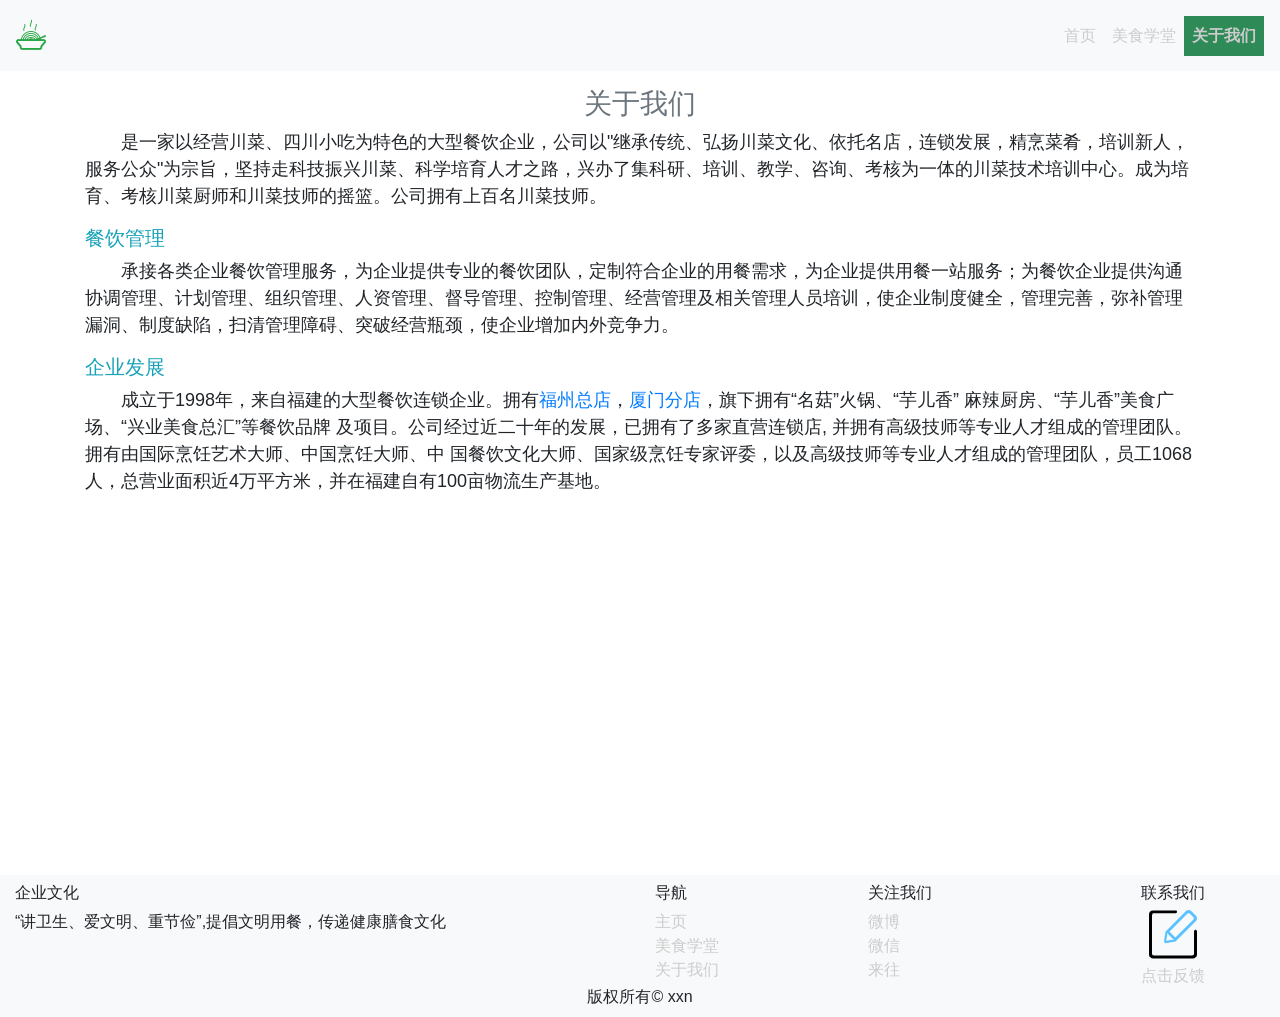
<file: about.html>
<!DOCTYPE html>
<html>
<head>
  <meta http-equiv="Content-Type" content="text/html; charset=utf-8" />
  <meta name="viewport" content="width=device-width, initial-scale=1, shrink-to-fit=no">
  <!-- <meta name="viewport" content="initial-scale=1.0, user-scalable=1" /> -->
  <title>关于我们</title>
  <link rel="stylesheet" href="./font/iconfont.css">
  <link rel="stylesheet" href="css/bootstrap.min.css">
  <link rel="stylesheet" href="css/reset.css">
  <link rel="stylesheet" href="css/base.css">
  <link rel="stylesheet" type="text/css" href="css/about.css">
</head>
<body>
<!--头部-->
<nav class="navbar navbar-expand-lg navbar-light bg-light" style="background-color: #e3f2fd;">
  <a class="navbar-brand iconfont icon-food d-block text-success logosize" href="index.html"></a>
  <button class="navbar-toggler" type="button" data-toggle="collapse" data-target="#navbarTogglerDemo02" aria-controls="navbarTogglerDemo02" aria-expanded="false" aria-label="Toggle navigation">
    <span class="navbar-toggler-icon"></span>
  </button>

  <div class="collapse navbar-collapse" id="navbarTogglerDemo02">
    <ul class="navbar-nav ml-auto mt-2 mt-lg-0">
      <li class="nav-item">
        <a class="nav-link" href="index.html">首页</a>
      </li>
      <li class="nav-item">
        <a class="nav-link" href="news.html">美食学堂</a>
      </li>
      <li class="nav-item active-title">
          <a class="nav-link" href="about.html">关于我们</a>
        </li>
    </ul>
  </div>
</nav>
<!--内容-->

<div class="container mt-3">
  <div class="row">
    <div class="col">
      <h3 class="h3 text-center text-secondary">关于我们</h3>
      <p class="mb-3 info lead">
        是一家以经营川菜、四川小吃为特色的大型餐饮企业，公司以"继承传统、弘扬川菜文化、依托名店，连锁发展，精烹菜肴，培训新人，服务公众"为宗旨，坚持走科技振兴川菜、科学培育人才之路，兴办了集科研、培训、教学、咨询、考核为一体的川菜技术培训中心。成为培育、考核川菜厨师和川菜技师的摇篮。公司拥有上百名川菜技师。
      </p>
      <h5 class="h5 text-info">餐饮管理</h5>
      <p class="mb-3 info lead">
       承接各类企业餐饮管理服务，为企业提供专业的餐饮团队，定制符合企业的用餐需求，为企业提供用餐一站服务；为餐饮企业提供沟通协调管理、计划管理、组织管理、人资管理、督导管理、控制管理、经营管理及相关管理人员培训，使企业制度健全，管理完善，弥补管理漏洞、制度缺陷，扫清管理障碍、突破经营瓶颈，使企业增加内外竞争力。
      </p>
      <h5 class="h5 text-info">企业发展</h5>
      <p class="mb-3 info lead">成立于1998年，来自福建的大型餐饮连锁企业。拥有<span id="fuzhou"><a href="#" class="text-primary">福州总店</a></span>，<span id="xiamen"><a class="text-primary" href="#">厦门分店</a></span>，旗下拥有“名菇”火锅、“芋儿香” 麻辣厨房、“芋儿香”美食广场、“兴业美食总汇”等餐饮品牌
          及项目。公司经过近二十年的发展，已拥有了多家直营连锁店, 并拥有高级技师等专业人才组成的管理团队。拥有由国际烹饪艺术大师、中国烹饪大师、中
          国餐饮文化大师、国家级烹饪专家评委，以及高级技师等专业人才组成的管理团队，员工1068人，总营业面积近4万平方米，并在福建自有100亩物流生产基地。
      </p>
      <div id="locateMap" class="rounded-lg mb-3"></div>
    </div>

  </div>
</div>

<!--返回顶部-->
<div class="back-to" id="toolBackTop">
  <a href="#top" class="back-to-top"> <i class="iconfont icon-TOP" id="iconsize"></i></a>
</div>


<!--底部-->
<div class="container-fluid mt-5 pt-2 foot">
  <div class="row">
    <div class="col-12 col-sm-6 col-md-6 col-lg-6 mb-3">
      <h6>企业文化</h6>
      <p class="mt-2">
        “讲卫生、爱文明、重节俭”,提倡文明用餐，传递健康膳食文化
      </p>
    </div>

    <div class="col-4 col-sm-2 col-md-2 col-lg-2">
      <h6>导航</h6>
      <ul class="list-inline mt-2">
        <li><a href="index.html">主页</a></li>
        <li><a href="news.html">美食学堂</a></li>
        <li><a href="about.html">关于我们</a></li>
      </ul>
    </div>

    <div class="col-4 col-sm-2 col-md-2 col-lg-2">
      <h6>关注我们</h6>
      <ul class="list-inline list-unstyled mt-2 ">
        <li><a href="">微博</a></li>
        <li><a href="" id="wx">微信</a></li>
        <li><a href="">来往</a></li>
      </ul>
    </div>


    <div class="col-4 col-sm-2 col-md-2 col-lg-2 text-center">
      <h6>联系我们</h6>
      <div>
        <a href="#" class="card-link" data-toggle="modal" data-target="#exampleModal">
          <img src="./images/feedback.png" alt="...">
          <h6>点击反馈</h6>
        </a>
      </div>
    </div>
    <div class="modal fade" id="exampleModal" tabindex="-1" role="dialog">
      <div class="modal-dialog">
        <div class="modal-content">
          <div class="modal-header">
            <h5 class="modal-title" id="exampleModalLabel">您的评价是对我们的支持</h5>
          </div>
          <div class="modal-body">
            <form>
              <div class="form-group">
                <label for="recipient-name" class="col-form-label">邮箱:</label>
                <input type="text" class="form-control" id="recipient-name" placeholder="email input">
              </div>
              <div class="form-group">
                <label for="message-text" class="col-form-label">反馈信息:</label>
                <textarea class="form-control" id="message-text"></textarea>
              </div>
            </form>
          </div>
          <div class="modal-footer">
            <button type="button" class="btn btn-secondary" data-dismiss="modal">关闭</button>
            <button type="button" class="btn btn-primary" id="alert">发送</button>
          </div>
        </div>
      </div>
    </div>
  </div>

  <div class="row text-center pb-2">
    <div class="col ">版权所有&copy; xxn</div>
  </div>
</div>

<!--页脚结束-->


<script src="./js/jquery.min.js"></script>
<script src="./js/bootstrap.min.js"></script>
<script type="text/javascript" src="//api.map.baidu.com/api?v=2.0&ak=Ed0PM4PZHFxM2c9WMZbMFACXpOy0YViH&s=1"></script>
<script type="text/javascript">
	// 百度地图API功能
    var map = new BMap.Map("locateMap");
    map.enableScrollWheelZoom();   	//启用滚轮放大缩小，默认禁用
    map.enableContinuousZoom();    	//启用地图惯性拖拽，默认禁用
    var local = new BMap.LocalSearch(map, {
        renderOptions:{map: map}
    });
    var company = new Array();
    company[0] = "福建省福州市福州地区大学新区学园路2号";			//这里写入每个选项对应的说明文字
    company[1] = "福建省厦门市思明区思明南路422号";
    // var msearch = document.getElementById("suggestId").value;
    local.search(company[0]);  //百度地图关键字检索 默认加载一次
    $('#fuzhou').click (function() {
      local.search(company[0]);
      document.locateForm.field.value = company[0]
    })
    $('#xiamen').click(function() {
      local.search(company[1]);
      document.locateForm.field.value = company[1]
    })


    var bt = $('#toolBackTop');
        var sw = $(document.body)[0].clientWidth;
        var limitsw = (sw - 840) / 2 - 100;  //距离右侧距离
        if (limitsw > 0){
            limitsw = parseInt(limitsw);
            bt.css("right",limitsw/8);
        }

        $(window).scroll(function() {
            var st = $(window).scrollTop();
            if(st > 300){
                bt.show();
            }else{
                bt.hide();
            }
        });
        let t1 = 0;
        let t2 = 0;
        let timer = null; // 定时器

        // scroll监听
        document.onscroll = function() {
          clearTimeout(timer);
          timer = setTimeout(isScrollEnd, 1500);
          t1 = document.documentElement.scrollTop || document.body.scrollTop;
        }

        function isScrollEnd() {
          t2 = document.documentElement.scrollTop || document.body.scrollTop;
          if(t2 == t1){
            bt.hide();
          }
        }

        var send = $('#alert')
        send.click(function() {
          $('.modal-body').html('')
          $('.modal-body').html('<p  class="pheight">您的问题和建议已收到，我们会认真处理您的反馈，工作日在24小时内会给您答复，感谢您的使用！</p>')
            const timer = setTimeout(() => {
            console.log("jsjs")
            $('#exampleModal').modal('hide') 
            $('.modal-body').html(`<div class="modal-body">
                                      <form>
                                        <div class="form-group">
                                          <label for="recipient-name" class="col-form-label">邮箱:</label>
                                          <input type="text" class="form-control" id="recipient-name" placeholder="email input">
                                        </div>
                                        <div class="form-group">
                                          <label for="message-text" class="col-form-label">反馈信息:</label>
                                          <textarea class="form-control" id="message-text"></textarea>
                                        </div>
                                      </form>
                                    </div>`)
          }, 1000);
       })
</script>
</body>
</html>
</file>
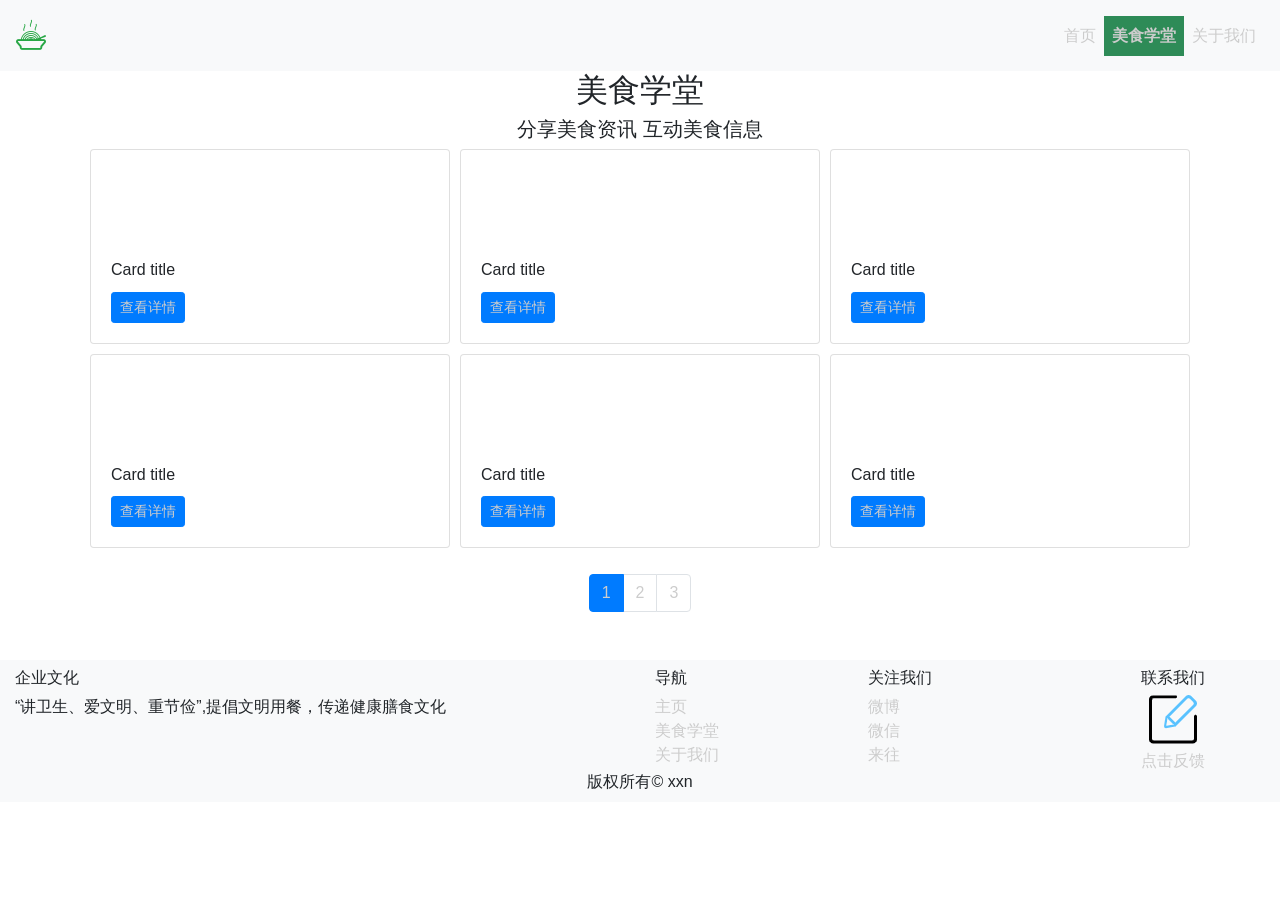
<file: news.html>
<!doctype html>
<html lang="en">
<head>
    <meta charset="utf-8">
    <meta name="viewport" content="width=device-width, initial-scale=1, shrink-to-fit=no">
    <link rel="stylesheet" href="font/iconfont.css">
    <link rel="stylesheet" href="css/bootstrap.min.css">
    <link rel="stylesheet" href="css/reset.css">
    <link rel="stylesheet" href="css/base.css">
    <link rel="stylesheet" href="css/news.css">
    <title>企业站</title>
    <style>
      .fixHeight {
        min-height: 90px;
      }
    </style>
</head>
<body>
<body>
<!--头部-->
<nav class="navbar navbar-expand-lg navbar-light bg-light" style="background-color: #e3f2fd;">
  <a class="navbar-brand iconfont icon-food d-block text-success logosize" href="index.html"></a>
    <button class="navbar-toggler" type="button" data-toggle="collapse" data-target="#navbarTogglerDemo02" aria-controls="navbarTogglerDemo02" aria-expanded="false" aria-label="Toggle navigation">
      <span class="navbar-toggler-icon"></span>
    </button>
    <div class="collapse navbar-collapse" id="navbarTogglerDemo02">
      <ul class="navbar-nav ml-auto mt-2 mt-lg-0">
        <li class="nav-item">
          <a class="nav-link" href="index.html">首页</a>
        </li>
        <li class="nav-item active-title">
          <a class="nav-link" href="news.html">美食学堂</a>
        </li>
        <li class="nav-item">
            <a class="nav-link" href="about.html">关于我们</a>
          </li>
      </ul>
    </div>
  </nav>
<!--新闻列表-->
<h2 class="h2 text-center">美食学堂</h2>
<h5 class="h5 text-center">分享美食资讯 互动美食信息</h5>
<div class="container">
    <div class="row mb-3 gutter" id='newsBox'>
        <div class="col-6 col-sm-6 col-md-4 col-lg-4">
            <div class="card mb">
              <div class="fixHeight"></div>
                <!-- <img data-src="" class="card-img-top img-fluid lazyload" data-sizes="auto" alt="..."> -->
                <div class="card-body">
                  <h5 class="card-title">Card title</h5>
                  <a href="#" class="btn btn-primary btn-sm">查看详情</a>
                </div>
            </div>
        </div>
        <div class="col-6 col-sm-6 col-md-4 col-lg-4">
            <div class="card mb">
              <div class="fixHeight"></div>
              <!-- <img data-src="" class="card-img-top img-fluid lazyload" data-sizes="auto" alt="..."> -->
                <div class="card-body">
                  <h5 class="card-title">Card title</h5>
                  <a href="#" class="btn btn-primary btn-sm">查看详情</a>
                </div>
            </div>
        </div>
        <div class="col-6 col-sm-6 col-md-4 col-lg-4">
            <div class="card mb">
              <div class="fixHeight"></div>
              <!-- <img data-src="" class="card-img-top img-fluid lazyload" data-sizes="auto" alt="..."> -->
                <div class="card-body">
                  <h5 class="card-title">Card title</h5>
                  <a href="#" class="btn btn-primary btn-sm">查看详情</a>
                </div>
            </div>
        </div>
        <div class="col-6 col-sm-6 col-md-4 col-lg-4">
            <div class="card mb">
              <div class="fixHeight"></div>
              <!-- <img data-src="" class="card-img-top img-fluid lazyload" data-sizes="auto" alt="..."> -->
                <div class="card-body">
                  <h5 class="card-title">Card title</h5>
                  <a href="#" class="btn btn-primary btn-sm">查看详情</a>
                </div>
            </div>
        </div>
        <div class="col-6 col-sm-6 col-md-4 col-lg-4">
            <div class="card mb">
              <div class="fixHeight"></div>
              <!-- <img data-src="" class="card-img-top img-fluid lazyload" data-sizes="auto" alt="..."> -->
                <div class="card-body">
                  <h5 class="card-title">Card title</h5>
                  <a href="#" class="btn btn-primary btn-sm">查看详情</a>
                </div>
            </div>
        </div>
        <div class="col-6 col-sm-6 col-md-4 col-lg-4">
            <div class="card mb">
              <div class="fixHeight"></div>
              <!-- <img  class="card-img-top img-fluid lazyload" data-sizes="auto" alt="..."> -->
                <div class="card-body">
                  <h5 class="card-title">Card title</h5>
                  <a href="#" class="btn btn-primary btn-sm">查看详情</a>
                </div>
            </div>
        </div>
    </div>


<!-- 分页 -->
<nav aria-label="Page navigation example">
    <ul class="pagination justify-content-center" id="pn">
      <li class="page-item active"><a class="page-link" href="#">1</a></li>
      <li class="page-item"><a class="page-link" href="#">2</a></li>
      <li class="page-item"><a class="page-link" href="#">3</a></li>
    </ul>
  </nav>
</div>
<!--底部-->
<div class="container-fluid mt-5 pt-2 foot">
  <div class="row">
    <div class="col-12 col-sm-6 col-md-6 col-lg-6 mb-3">
      <h6>企业文化</h6>
      <p class="mt-2">
        “讲卫生、爱文明、重节俭”,提倡文明用餐，传递健康膳食文化
      </p>
    </div>

    <div class="col-4 col-sm-2 col-md-2 col-lg-2">
      <h6>导航</h6>
      <ul class="list-inline mt-2">
        <li><a href="index.html">主页</a></li>
        <li><a href="news.html">美食学堂</a></li>
        <li><a href="about.html">关于我们</a></li>
      </ul>
    </div>

    <div class="col-4 col-sm-2 col-md-2 col-lg-2">
      <h6>关注我们</h6>
      <ul class="list-inline list-unstyled mt-2 ">
        <li><a href="">微博</a></li>
        <li><a href="" id="wx">微信</a></li>
        <li><a href="">来往</a></li>
      </ul>
    </div>


    <div class="col-4 col-sm-2 col-md-2 col-lg-2 text-center">
      <h6>联系我们</h6>
      <div>
        <a href="#" class="card-link" data-toggle="modal" data-target="#exampleModal">
          <img src="./images/feedback.png" alt="...">
          <h6>点击反馈</h6>
        </a>
      </div>
    </div>
    <div class="modal fade" id="exampleModal" tabindex="-1" role="dialog">
      <div class="modal-dialog">
        <div class="modal-content">
          <div class="modal-header">
            <h5 class="modal-title" id="exampleModalLabel">您的评价是对我们的支持</h5>
          </div>
          <div class="modal-body">
            <form>
              <div class="form-group">
                <label for="recipient-name" class="col-form-label">邮箱:</label>
                <input type="text" class="form-control" id="recipient-name" placeholder="email input">
              </div>
              <div class="form-group">
                <label for="message-text" class="col-form-label">反馈信息:</label>
                <textarea class="form-control" id="message-text"></textarea>
              </div>
            </form>
          </div>
          <div class="modal-footer">
            <button type="button" class="btn btn-secondary" data-dismiss="modal">关闭</button>
            <button type="button" class="btn btn-primary" id="alert">发送</button>
          </div>
        </div>
      </div>
    </div>
  </div>

  <div class="row text-center pb-2">
    <div class="col ">版权所有&copy; xxn</div>
  </div>
</div>

<!--返回顶部-->
<div class="back-to" id="toolBackTop">
  <a href="#top" class="back-to-top"> <i class="iconfont icon-TOP" id="iconsize"></i></a>
</div>


<script src="./js/jquery.min.js"></script>
<script src="./js/bootstrap.min.js"></script>
<script src="js/axios.min.js"></script>
<script>

    $(function () {



      function loadJS(u) {
        var r = document.getElementsByTagName("script")[0],
            s = document.createElement("script");
        s.src = u;
        r.parentNode.insertBefore(s, r);
      }
      if (!window.HTMLPictureElement) {
        loadJS("js/ls.respimg.min.js");
      }
      var bt = $('#toolBackTop');
        var sw = $(document.body)[0].clientWidth;
        var limitsw = (sw - 840) / 2 - 100;  //距离右侧距离
        if (limitsw > 0){
            limitsw = parseInt(limitsw);
            bt.css("right",limitsw/8);
        }

        $(window).scroll(function() {
            var st = $(window).scrollTop();
            if(st > 300){
                bt.show();
            }else{
                bt.hide();
            }
        });
        let t1 = 0;
        let t2 = 0;
        let timer = null; // 定时器

        // scroll监听
        document.onscroll = function() {
          clearTimeout(timer);
          timer = setTimeout(isScrollEnd, 1500);
          t1 = document.documentElement.scrollTop || document.body.scrollTop;
        }

        function isScrollEnd() {
          t2 = document.documentElement.scrollTop || document.body.scrollTop;
          if(t2 == t1){
            bt.hide();
          }
        }
        
        var cpage = 1;
        function pageGet(page) {
            axios.get('https://mock-api.com/Gzq27OgW.mock/list?page='+page)
                .then(function (res) {
                    var now = res.data;
                    $.each(now, function (index, ele) {
                      
                      // console.log($('.card').eq(index).find('p'))
                      //<img data-src="./dist/images/hotfood1-original.png" datasrcset="./dist/images/hotFood1-90.png 90w,./dist/images/hotfood1-180.png 180w,./dist/images/hotfood1-original.png," class="card-img-top img-fluid lazyload" alt="..." data-sizes="auto">
                        // $('.card').eq(index).find('img').prop('data-src','dist/images/news/cake1-90.png')
                        $('.card').eq(index).find('.fixHeight').html(`<img src="./images/loading.jpg"  data-original="${ele.img}" data-srcset="${ele.imgs}" class="card-img-top img-fluid lazyload" data-sizes="auto" alt="...">`)
                        $('.card-title').eq(index).html(ele.title)
                        $('.card-body').eq(index).find('a').prop('href', `news-detail.html?id=${ele.id}`) ;
                    })
                }).catch(function (res) {
                console.log('error', res);
            })
        }
        $('#pn li a').click(function () {
            // $('.row').html('');
            var nowpage = parseInt($(this).text())
            $(this).parent().addClass('active').siblings().removeClass('active')
            console.log('页码',nowpage)
            pageGet(nowpage);
        });
        pageGet(1);


      var send = $('#alert')
      send.click(function () {
        $('.modal-body').html('')
        $('.modal-body').html('<p class="pheight">您的问题和建议已收到，我们会认真处理您的反馈，工作日在24小时内会给您答复，感谢您的使用！</p>')
        const timer = setTimeout(() => {
          console.log("jsjs")
          $('#exampleModal').modal('hide')
          $('.modal-body').html(`<div class="modal-body">
                                      <form>
                                        <div class="form-group">
                                          <label for="recipient-name" class="col-form-label">邮箱:</label>
                                          <input type="text" class="form-control" id="recipient-name" placeholder="email input">
                                        </div>
                                        <div class="form-group">
                                          <label for="message-text" class="col-form-label">反馈信息:</label>
                                          <textarea class="form-control" id="message-text"></textarea>
                                        </div>
                                      </form>
                                    </div>`)
        }, 1000);
      })
    })
</script>
<script src="https://afarkas.github.io/lazysizes/plugins/bgset/ls.bgset.min.js"></script>
<script src="js/lazysizes.min.js" async></script>
</body>
</html>
</file>
<file: font/iconfont.css>
@font-face {font-family: "iconfont";
  src: url('iconfont.eot?t=1593417676454'); /* IE9 */
  src: url('iconfont.eot?t=1593417676454#iefix') format('embedded-opentype'), /* IE6-IE8 */
  url('[data-uri]') format('woff2'),
  url('iconfont.woff?t=1593417676454') format('woff'),
  url('iconfont.ttf?t=1593417676454') format('truetype'), /* chrome, firefox, opera, Safari, Android, iOS 4.2+ */
  url('iconfont.svg?t=1593417676454#iconfont') format('svg'); /* iOS 4.1- */
}

.iconfont {
  font-family: "iconfont" !important;
  font-size: 16px;
  font-style: normal;
  -webkit-font-smoothing: antialiased;
  -moz-osx-font-smoothing: grayscale;
}

.icon-food:before {
  content: "\e6fe";
}

.icon-TOP:before {
  content: "\e605";
}
</file>
<file: css/base.css>
.fl{
    float: left;
}
.fr{
    float: right;
}
.clearfix::after{
    /*设置添加的子元素的内容为空*/
    content: "";
    /*设置添加的子元素为块级元素*/
    display: block;
    /*设置添加的子元素的高度为0*/
    height: 0;
    /*设置添加的子元素看不见*/
    visibility: hidden;
    /*给添加的子元素设置clear: both;*/
    clear: both;
}
.clearfix{
    /*兼容IE6*/
    *zoom:1;
}
a {
    text-decoration: none !important;
    color: #ccc !important;
}
ul {
    list-style: none;
}
.row.gutter {
    margin-left: 0;
    margin-right: 0;
  }
  .row.gutter > [class*='col-'] {
    padding-right: 5px;
    padding-left: 5px;
  } 
  .foot {
    background-color: #f8f9fa;
}
.foot a:hover{
    color: brown !important;
}
.active-title {
    font-weight: bold;
    background-color: seagreen;
}
.mb {
    margin-bottom: 10px;
  }

  /*返回顶部小标*/
.back-to {
    display: none;
    bottom: 55px;
    overflow: hidden;
    position: fixed;
    right: 10px;
    z-index: 999;
    /* width: 48px;
    height: 48px;  */
    /* background-color: brown; */
}

.back-to a i {
    color: rgba(219 ,112 ,147,0.8)
}

   @media screen and (min-width: 576px)and (max-width: 768px) {
        #iconsize {
            font-size: 40px !important;
        }
    }
    @media screen and (min-width: 768px)and (max-width: 992px) {
        #iconsize {
            font-size: 50px  !important;
        }
    }
    @media screen and (min-width: 992px)and (max-width: 1200px) {
        #iconsize {
            font-size: 60px !important;
        }
    }
    @media screen and (min-width: 1200px) {
        #iconsize {
            font-size: 70px !important;
        }
    }
    @media screen and (max-width: 576px) {
        #iconsize {
            font-size: 30px !important;
        }
        .newssize {
            width: 100%;
        }
    }
    .logosize {
        font-size: 30px;
    }

    .pheight {
        height: 200px;
    }
</file>
<file: css/about.css>
body,html {
	height: 100%;
}
ul {
	list-style: none;
}
a {
	text-decoration: none;
}
.info {
	font-size: 18px;
	text-indent: 2em;
}
.text-center {
	text-align: center;
}
/*地图*/
#locateMap {
	height: 300px;
}

/*底部*/
.bg {
	background-color:#e3f2fd
}
</file>
<file: css/news.css>

</file>
